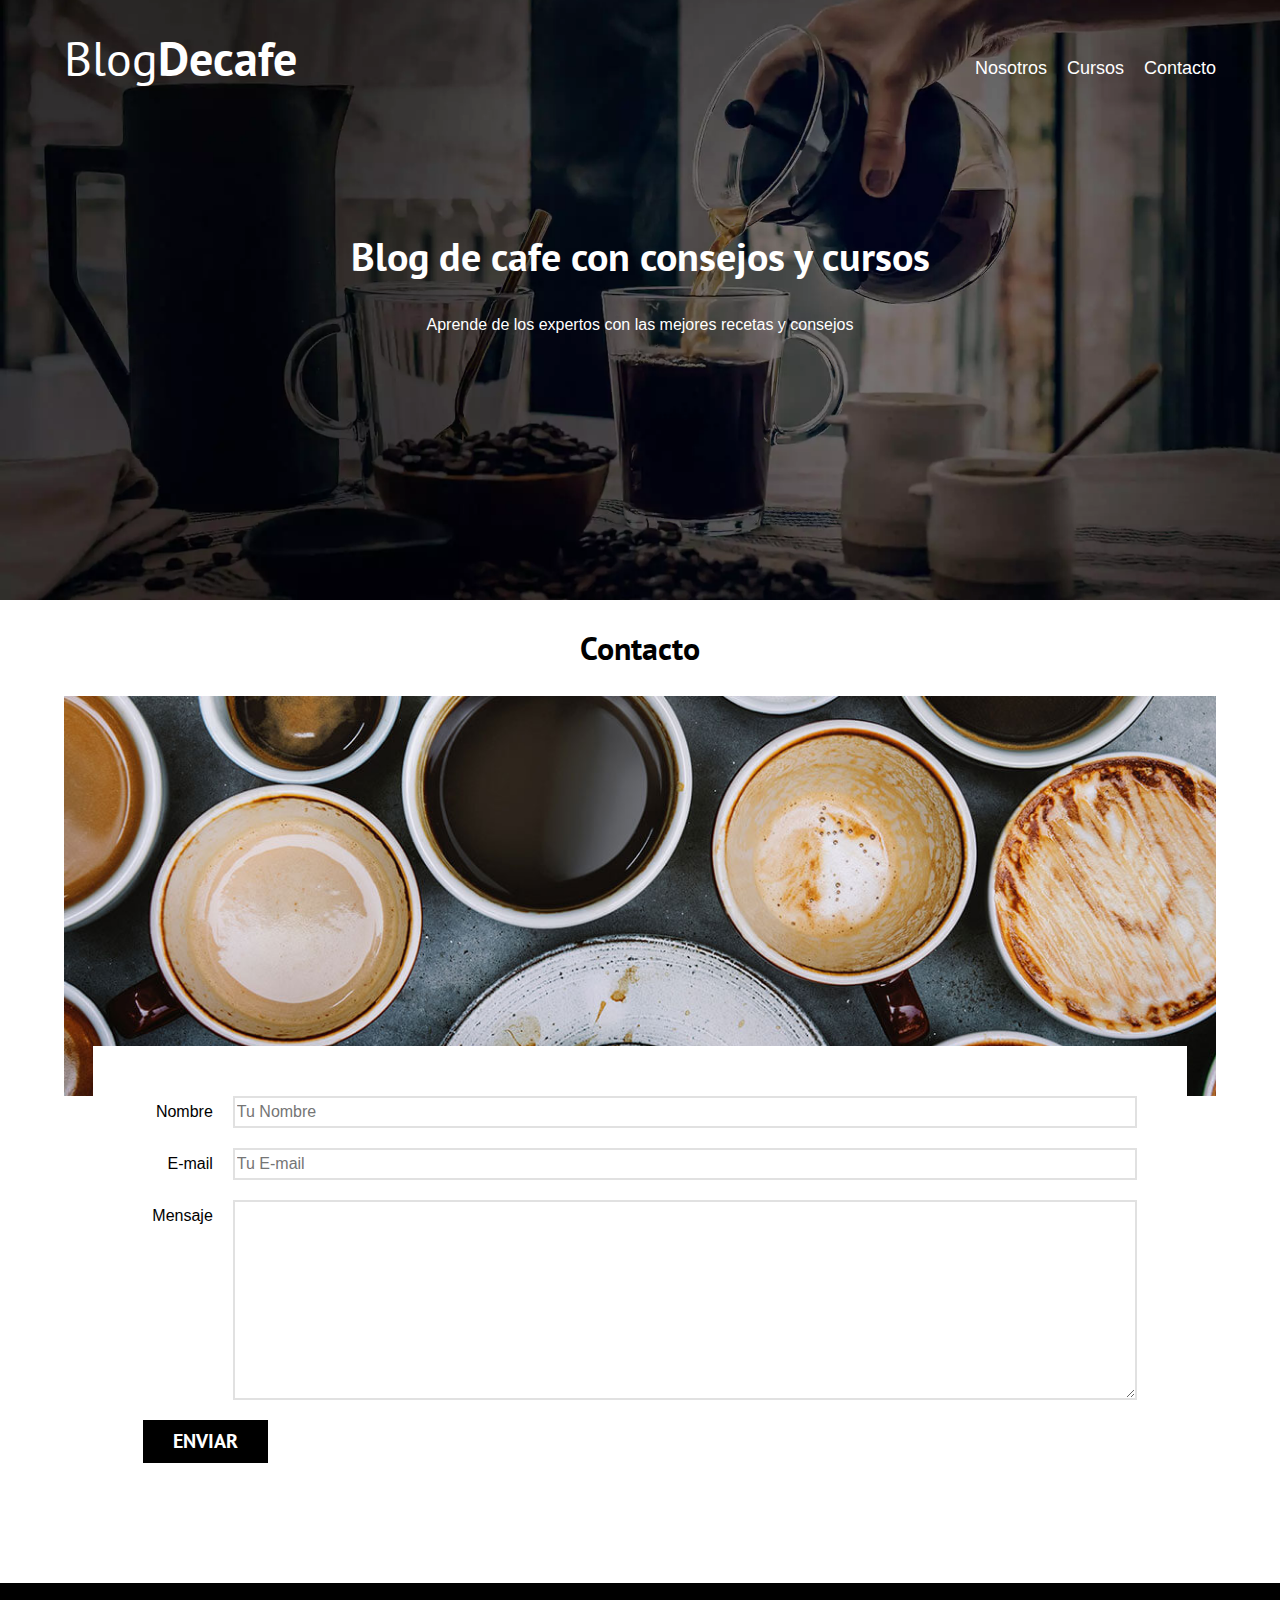
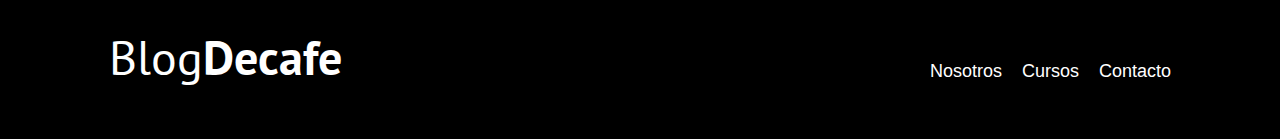
<file: contacto.html>
<!DOCTYPE html>
<html lang="en">
<head>
    <meta charset="UTF-8">
    <meta http-equiv="X-UA-Compatible" content="IE=edge">
    <meta name="viewport" content="width=device-width, initial-scale=1.0">
    <link rel="stylesheet" href="css/normalize.css">
    <link rel="preconnect" href="https://fonts.googleapis.com"><link rel="preconnect" href="https://fonts.gstatic.com" crossorigin><link href="https://fonts.googleapis.com/css2?family=PT+Sans:wght@400;700&family=Staatliches&display=swap" rel="stylesheet">
    <link rel="stylesheet" href="css/style.css">
    <title>Document</title>
</head>
<body>
    <header class="header">

        <div class="contenedor">
            <div class="barra">
                <a class="logo" href="index.html">
                    <h1 class="logo__nombre no-margin centrar-texto">Blog<span class="logo__bold">Decafe</span></h1>
                </a>
                <nav class="navegacion">
                    <a href="nosotros.html" class="navegacion__enlace">Nosotros</a>
                    <a href="cursos.html" class="navegacion__enlace">Cursos</a>
                    <a href="contacto.html" class="navegacion__enlace">Contacto</a>
                </nav>

            </div>
        </div>


        <div class="header__texto">
            <h2 class="no-marin">Blog de cafe con consejos y cursos</h2>
            <p class="no-margin">Aprende de los expertos con las mejores recetas y consejos</p>
        </div>
    </header>

        
    <main class="contenedor">
        <h3 class="centrar-texto">Contacto</h3>
        <div class="contacto-bg"></div>
        <form class="formulario">
            <div class="campo">
                <label class="campo__label" for="nombre">Nombre</label>
                <input class="campo__field" id="nombre" type="text" placeholder="Tu Nombre">
            </div>
            <div class="campo">
                <label class="campo__label" for="email">E-mail</label>
                <input class="campo__field" id="email" type="email" placeholder="Tu E-mail">
            </div>
            <div class="campo">
                <label class="campo__label" for="mensaje">Mensaje</label>
                <textarea class="campo__field campo__field--textarea" id="mensaje"></textarea>
            </div>

            <div class="campo">
                <input type="submit" value="Enviar" class="boton boton--primario">
            </div>
        </form>
        
    </main>

    
   <footer class="footer">
    <div class="contenedor">
        <div class="footer__info">
            <a class="logo" href="index.html">
                <h1 class="logo__nombre no-margin centrar-texto">Blog<span class="logo__bold">Decafe</span></h1>
            </a>

            <nav class="navegacion">
                <a href="nosotros.html" class="navegacion__enlace">Nosotros</a>
                <a href="cursos.html" class="navegacion__enlace">Cursos</a>
                <a href="contacto.html" class="navegacion__enlace">Contacto</a>
            </nav>
        </div>
    </div>
   </footer>


   <script src="js/modernizr.js"></script>
</body>
</html>
</file>
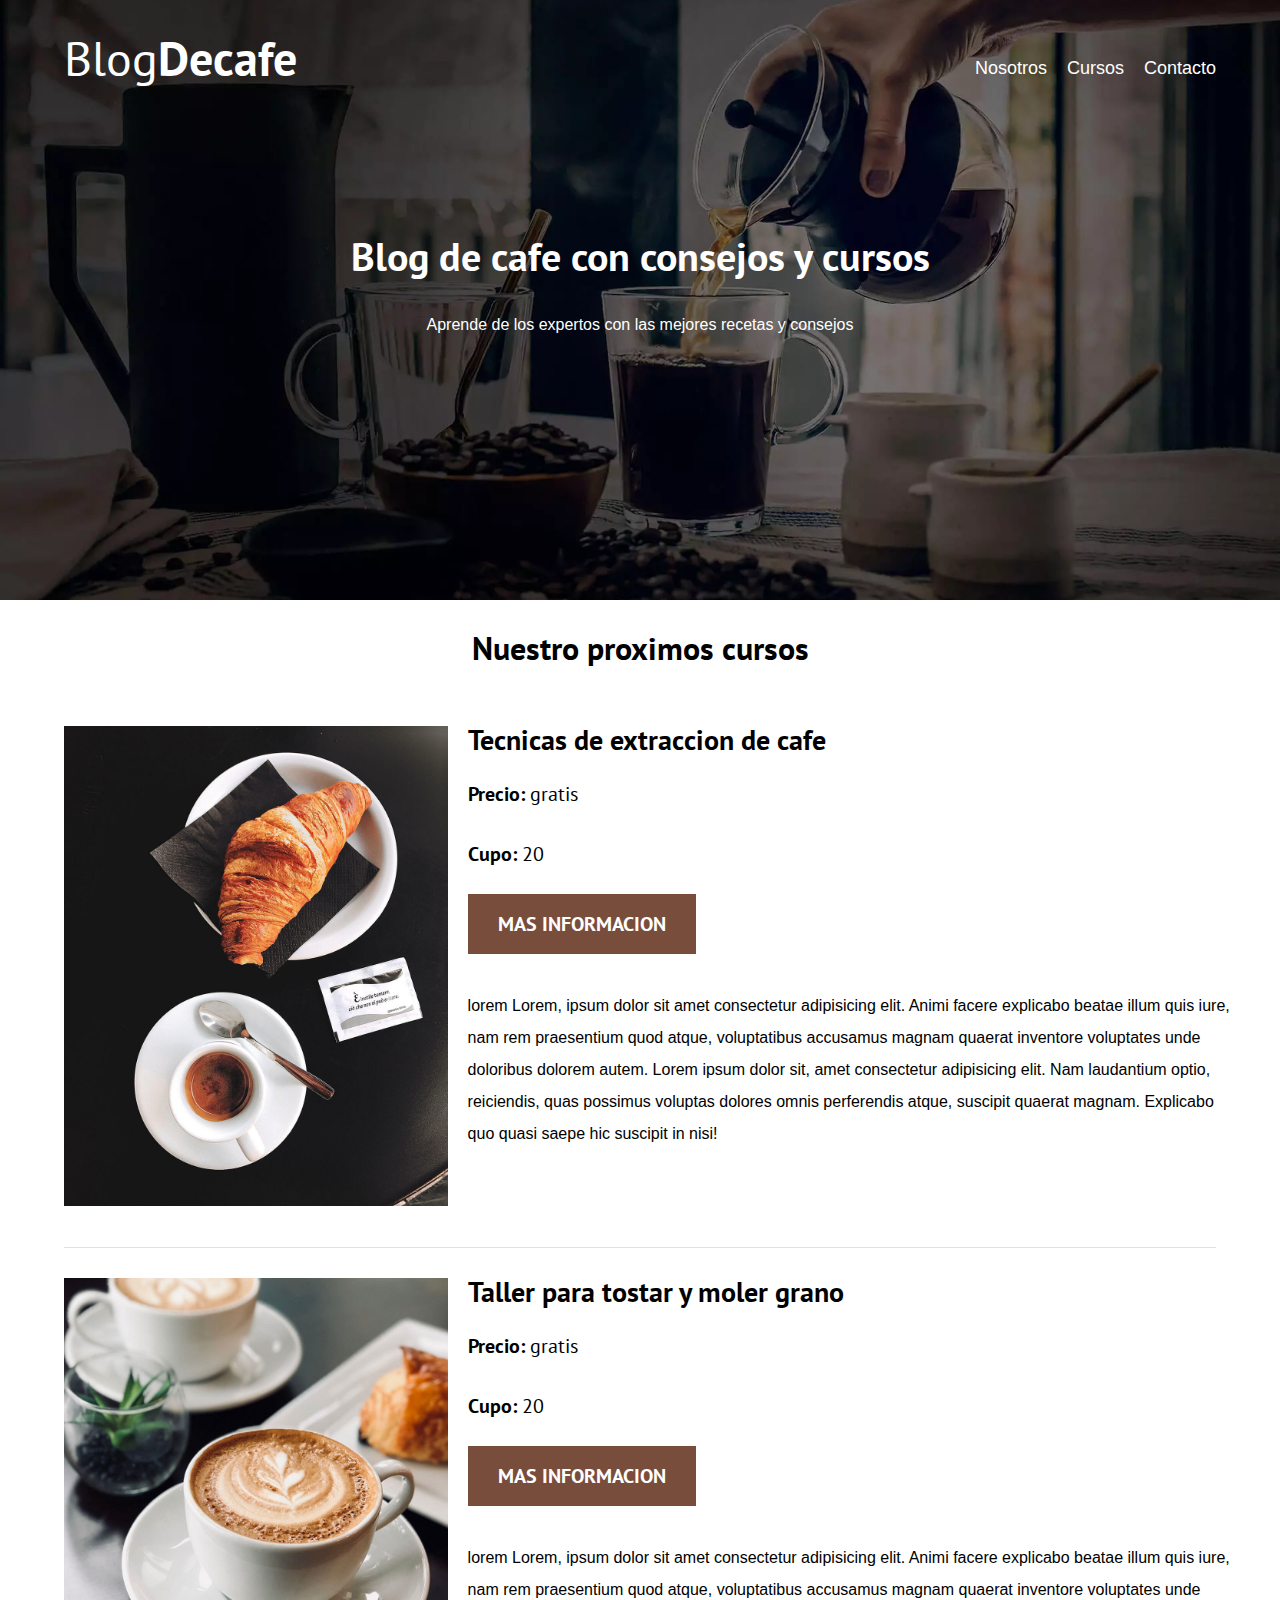
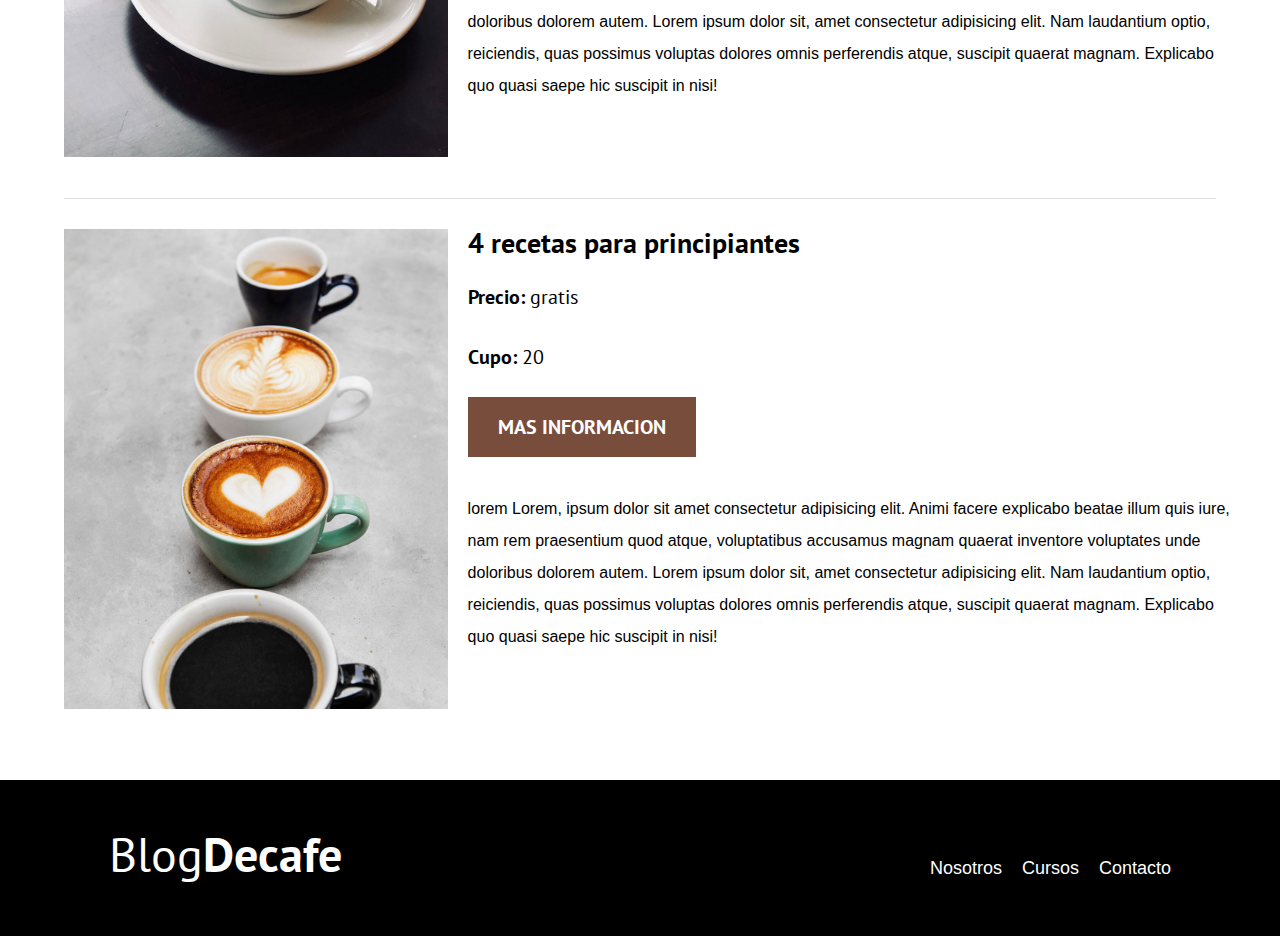
<file: cursos.html>
<!DOCTYPE html>
<html lang="en">
<head>
    <meta charset="UTF-8">
    <meta http-equiv="X-UA-Compatible" content="IE=edge">
    <meta name="viewport" content="width=device-width, initial-scale=1.0">
    <link rel="stylesheet" href="css/normalize.css">
    <link rel="preconnect" href="https://fonts.googleapis.com"><link rel="preconnect" href="https://fonts.gstatic.com" crossorigin><link href="https://fonts.googleapis.com/css2?family=PT+Sans:wght@400;700&family=Staatliches&display=swap" rel="stylesheet">
    <link rel="stylesheet" href="css/style.css">
    <title>Document</title>
</head>
<body>
    <header class="header">

        <div class="contenedor">
            <div class="barra">
                <a class="logo" href="index.html">
                    <h1 class="logo__nombre no-margin centrar-texto">Blog<span class="logo__bold">Decafe</span></h1>
                </a>
                <nav class="navegacion">
                    <a href="nosotros.html" class="navegacion__enlace">Nosotros</a>
                    <a href="cursos.html" class="navegacion__enlace">Cursos</a>
                    <a href="contacto.html" class="navegacion__enlace">Contacto</a>
                </nav>

            </div>
        </div>


        <div class="header__texto">
            <h2 class="no-marin">Blog de cafe con consejos y cursos</h2>
            <p class="no-margin">Aprende de los expertos con las mejores recetas y consejos</p>
        </div>
    </header>

        
    <main class="contenedor">
        <h3 class="centrar-texto">Nuestro proximos cursos</h3>

           
                <div class="curso">

                    <div class="curso__imagen">
                        <img loading="lazy" src="img/curso1.jpg" alt="imagen">
                    </div>  
                    <div class="curso__info">
                        <h4 class="no-margin">Tecnicas de extraccion de cafe</h4>
                        <p class="widget-curso__label">Precio: <span class="widget-curso__info">gratis</span></p>
                        <p class="widget-curso__label">Cupo: <span class="widget-curso__info">20</span></p>
                        <a href="entrada.html" class="boton boton--secundario" >Mas informacion</a>
                        <p class="curso__descripcion">lorem Lorem, ipsum dolor sit amet consectetur adipisicing elit. Animi facere explicabo beatae illum quis iure, nam rem praesentium quod atque, voluptatibus accusamus magnam quaerat inventore voluptates unde doloribus dolorem autem. Lorem ipsum dolor sit, amet consectetur adipisicing elit. Nam laudantium optio, reiciendis, quas possimus voluptas dolores omnis perferendis atque, suscipit quaerat magnam. Explicabo quo quasi saepe hic suscipit in nisi!</p>
                    </div>
                </div> 

                <div class="curso">

                    <div class="curso__imagen">
                        <img loading="lazy" src="img/curso2.jpg" alt="imagen">
                    </div>  
                    <div class="curso__info">
                        <h4 class="no-margin">Taller para tostar y moler grano</h4>
                        <p class="widget-curso__label">Precio: <span class="widget-curso__info">gratis</span></p>
                        <p class="widget-curso__label">Cupo: <span class="widget-curso__info">20</span></p>
                        <a href="entrada.html" class="boton boton--secundario" >Mas informacion</a>
                        <p class="curso__descripcion">lorem Lorem, ipsum dolor sit amet consectetur adipisicing elit. Animi facere explicabo beatae illum quis iure, nam rem praesentium quod atque, voluptatibus accusamus magnam quaerat inventore voluptates unde doloribus dolorem autem. Lorem ipsum dolor sit, amet consectetur adipisicing elit. Nam laudantium optio, reiciendis, quas possimus voluptas dolores omnis perferendis atque, suscipit quaerat magnam. Explicabo quo quasi saepe hic suscipit in nisi!</p>
                    </div>
                </div> 

                <div class="curso">

                    <div class="curso__imagen">
                        <img loading="lazy" src="img/curso3.jpg" alt="imagen">
                    </div>  
                    <div class="curso__info">
                        <h4 class="no-margin">4 recetas para principiantes</h4>
                        <p class="widget-curso__label">Precio: <span class="widget-curso__info">gratis</span></p>
                        <p class="widget-curso__label">Cupo: <span class="widget-curso__info">20</span></p>
                        <a href="entrada.html" class="boton boton--secundario" >Mas informacion</a>
                        <p class="curso__descripcion">lorem Lorem, ipsum dolor sit amet consectetur adipisicing elit. Animi facere explicabo beatae illum quis iure, nam rem praesentium quod atque, voluptatibus accusamus magnam quaerat inventore voluptates unde doloribus dolorem autem. Lorem ipsum dolor sit, amet consectetur adipisicing elit. Nam laudantium optio, reiciendis, quas possimus voluptas dolores omnis perferendis atque, suscipit quaerat magnam. Explicabo quo quasi saepe hic suscipit in nisi!</p>
                    </div>
                </div> 

    </main>

    
   <footer class="footer">
    <div class="contenedor">
        <div class="footer__info">
            <a class="logo" href="index.html">
                <h1 class="logo__nombre no-margin centrar-texto">Blog<span class="logo__bold">Decafe</span></h1>
            </a>

            <nav class="navegacion">
                <a href="nosotros.html" class="navegacion__enlace">Nosotros</a>
                <a href="cursos.html" class="navegacion__enlace">Cursos</a>
                <a href="contacto.html" class="navegacion__enlace">Contacto</a>
            </nav>
        </div>
    </div>
   </footer>


   <script src="js/modernizr.js"></script>
</body>
</html>
</file>
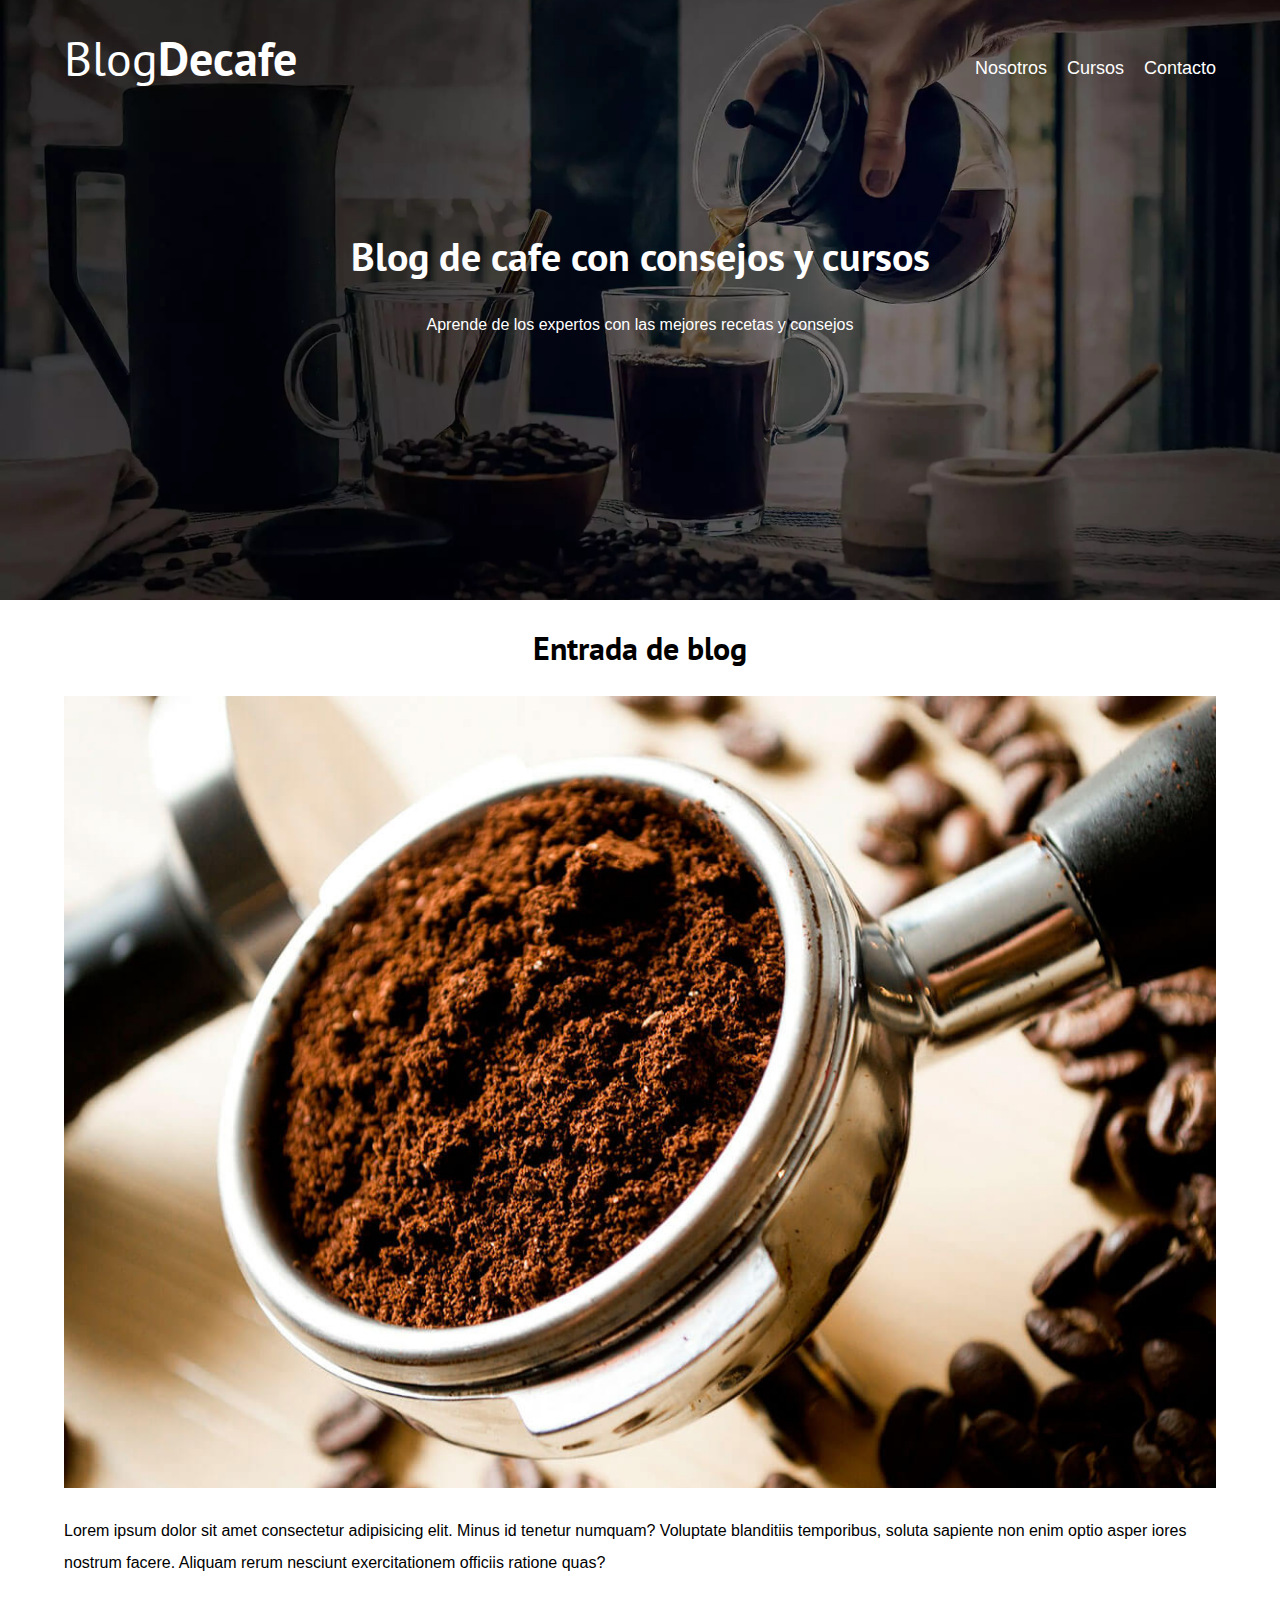
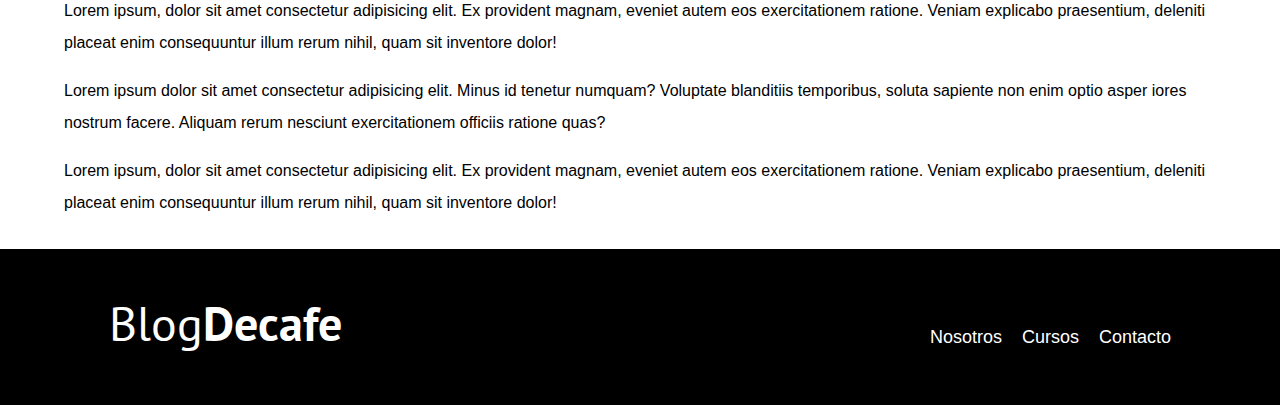
<file: entrada_de_blog1.html>
<!DOCTYPE html>
<html lang="en">
<head>
    <meta charset="UTF-8">
    <meta http-equiv="X-UA-Compatible" content="IE=edge">
    <meta name="viewport" content="width=device-width, initial-scale=1.0">
    <link rel="stylesheet" href="css/normalize.css">
    <link rel="preconnect" href="https://fonts.googleapis.com"><link rel="preconnect" href="https://fonts.gstatic.com" crossorigin><link href="https://fonts.googleapis.com/css2?family=PT+Sans:wght@400;700&family=Staatliches&display=swap" rel="stylesheet">
    <link rel="stylesheet" href="css/style.css">
    <title>Document</title>
</head>
<body>
    <header class="header">

        <div class="contenedor">
            <div class="barra">
                <a class="logo" href="index.html">
                    <h1 class="logo__nombre no-margin centrar-texto">Blog<span class="logo__bold">Decafe</span></h1>
                </a>
                <nav class="navegacion">
                    <a href="nosotros.html" class="navegacion__enlace">Nosotros</a>
                    <a href="#" class="navegacion__enlace">Cursos</a>
                    <a href="#" class="navegacion__enlace">Contacto</a>
                </nav>

            </div>
        </div>


        <div class="header__texto">
            <h2 class="no-marin">Blog de cafe con consejos y cursos</h2>
            <p class="no-margin">Aprende de los expertos con las mejores recetas y consejos</p>
        </div>
    </header>

        
    <main class="contenedor">
        <h3 class="centrar-texto">Entrada de blog</h3>

            <div class="entrada__imagen">
                <img src="img/blog1.jpg" alt="iamgen">
            </div>
                <p class="entrada__texto">  Lorem ipsum dolor sit amet consectetur adipisicing elit. Minus id tenetur numquam? Voluptate blanditiis temporibus, soluta sapiente non enim optio asper
            iores nostrum facere. Aliquam rerum nesciunt exercitationem officiis ratione quas?</p>
            <p>Lorem ipsum, dolor sit amet consectetur adipisicing elit. Ex provident magnam, eveniet autem eos exercitationem ratione. Veniam explicabo praesentium, deleniti placeat enim consequuntur illum rerum nihil, quam sit inventore dolor!</p>
            <p class="entrada__texto">  Lorem ipsum dolor sit amet consectetur adipisicing elit. Minus id tenetur numquam? Voluptate blanditiis temporibus, soluta sapiente non enim optio asper
                iores nostrum facere. Aliquam rerum nesciunt exercitationem officiis ratione quas?</p>
                <p>Lorem ipsum, dolor sit amet consectetur adipisicing elit. Ex provident magnam, eveniet autem eos exercitationem ratione. Veniam explicabo praesentium, deleniti placeat enim consequuntur illum rerum nihil, quam sit inventore dolor!</p>
    
    </main>

    
   <footer class="footer">
    <div class="contenedor">
        <div class="footer__info">
            <a class="logo" href="index.html">
                <h1 class="logo__nombre no-margin centrar-texto">Blog<span class="logo__bold">Decafe</span></h1>
            </a>

            <nav class="navegacion">
                <a href="nosotros.html" class="navegacion__enlace">Nosotros</a>
                <a href="#" class="navegacion__enlace">Cursos</a>
                <a href="#" class="navegacion__enlace">Contacto</a>
            </nav>
        </div>
    </div>
   </footer>


   <script src="js/modernizr.js"></script>
</body>
</html>
</file>
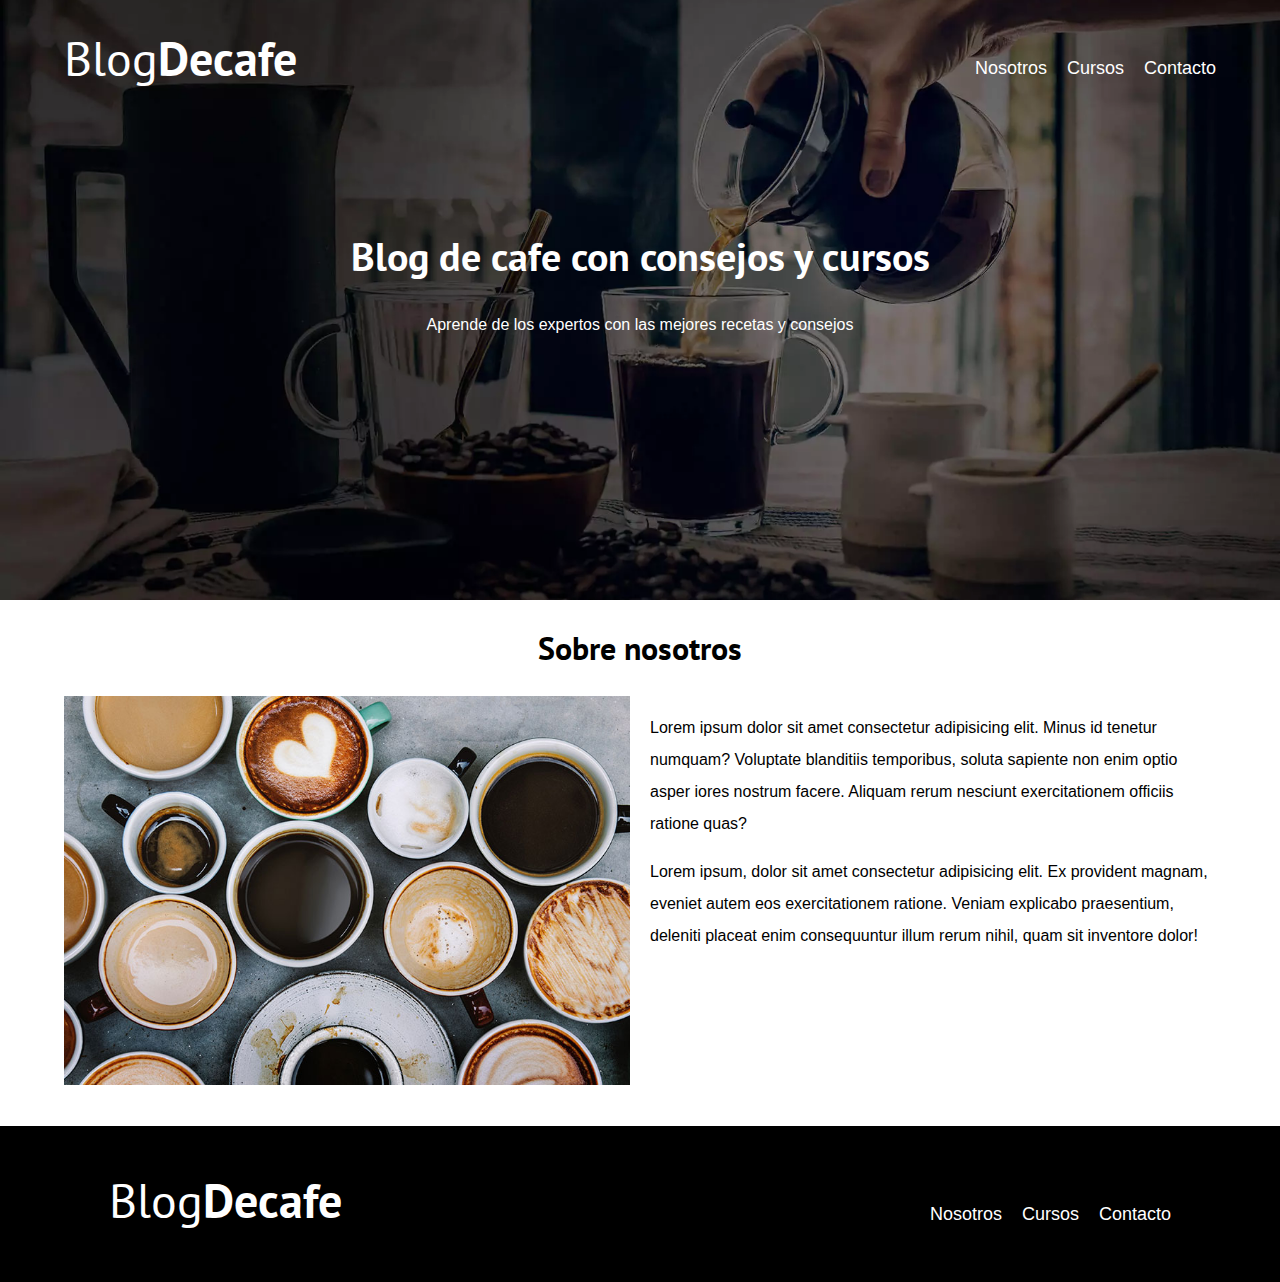
<file: nosotros.html>
<!DOCTYPE html>
<html lang="en">
<head>
    <meta charset="UTF-8">
    <meta http-equiv="X-UA-Compatible" content="IE=edge">
    <meta name="viewport" content="width=device-width, initial-scale=1.0">
    <link rel="stylesheet" href="css/normalize.css">
    <link rel="preconnect" href="https://fonts.googleapis.com"><link rel="preconnect" href="https://fonts.gstatic.com" crossorigin><link href="https://fonts.googleapis.com/css2?family=PT+Sans:wght@400;700&family=Staatliches&display=swap" rel="stylesheet">
    <link rel="stylesheet" href="css/style.css">
    <title>Document</title>
</head>
<body>
    <header class="header">

        <div class="contenedor">
            <div class="barra">
                <a class="logo" href="index.html">
                    <h1 class="logo__nombre no-margin centrar-texto">Blog<span class="logo__bold">Decafe</span></h1>
                </a>
                <nav class="navegacion">
                    <a href="nosotros.html" class="navegacion__enlace">Nosotros</a>
                    <a href="cursos.html" class="navegacion__enlace">Cursos</a>
                    <a href="contacto.html" class="navegacion__enlace">Contacto</a>
                </nav>

            </div>
        </div>


        <div class="header__texto">
            <h2 class="no-marin">Blog de cafe con consejos y cursos</h2>
            <p class="no-margin">Aprende de los expertos con las mejores recetas y consejos</p>
        </div>
    </header>

        
    <main class="contenedor">
        <h3 class="centrar-texto">Sobre nosotros</h3>
        <div class="sobre-nosotros">
            <div class="sobre-nosotros__imagen">
                <img src="img/nosotros.jpg" alt="iamgen">
            </div>
            <div class="sobre-nosotros__texto">
                <p>  Lorem ipsum dolor sit amet consectetur adipisicing elit. Minus id tenetur numquam? Voluptate blanditiis temporibus, soluta sapiente non enim optio asper
            iores nostrum facere. Aliquam rerum nesciunt exercitationem officiis ratione quas?</p>
            <p>Lorem ipsum, dolor sit amet consectetur adipisicing elit. Ex provident magnam, eveniet autem eos exercitationem ratione. Veniam explicabo praesentium, deleniti placeat enim consequuntur illum rerum nihil, quam sit inventore dolor!</p>
            </div>
        </div>
    </main>

    
   <footer class="footer">
    <div class="contenedor">
        <div class="footer__info">
            <a class="logo" href="index.html">
                <h1 class="logo__nombre no-margin centrar-texto">Blog<span class="logo__bold">Decafe</span></h1>
            </a>

            <nav class="navegacion">
                <a href="nosotros.html" class="navegacion__enlace">Nosotros</a>
                <a href="cursos.html" class="navegacion__enlace">Cursos</a>
                <a href="contacto.html" class="navegacion__enlace">Contacto</a>
            </nav>
        </div>
    </div>
   </footer>


   <script src="js/modernizr.js"></script>
</body>
</html>
</file>
<file: css/style.css>
:root{
    --funenteHeading: 'pt sans', sans-serif;
    --fuenteParrafos: 'open sans', sans-serif;

    --primario: #784d3c;
    --gris: #e1e1e1;
    --blanco: #fff;
    --negro: #000; 
}

html{
    box-sizing: border-box;
    font-size: 62.5%;
}

*, *:before, *:after {
    box-sizing: inherit;
  }

  body{
    font-family: var(--fuenteParrafos);
    font-size: 1.6rem;
    line-height: 2;
  }

  .contenedor{
    max-width: 120rem;
    width: 90%;
    margin: 0 auto;
  }

  a{
    text-decoration: none;
  }

  h1, h2, h3, h4{
    font-family: var(--funenteHeading);
    line-height: 1;
  }
  h1{
    font-size: 4.8rem;
  }
  h2{
    font-size: 4rem;
  }
  h3{
    font-size: 3.2rem;
  }
  h4{
    font-size: 2.8rem;
  }

  img{
    max-width: 100%;
  }

  .no-margin{
    margin: 0;
  }

  .no-padding{
    padding: 0;
  }

  .centrar-texto{
    text-align: center;
  }

  /** header **/
  .webp .header{
    background-image: url(../img/banner.webp);
  }
  .no-webp .header{
    background-image: url(../img/banner.jpg);
  }
  .header{
    height: 60rem;
    background-size: cover;
    background-repeat: no-repeat;
    background-position: center center;
  }

  .header__texto{
    text-align: center;
    color: var(--blanco);
    margin-top: 5rem;
  }
  @media (min-width: 768px) {
     .header__texto{
        margin-top: 15rem;
     }
  }
@media (min-width: 768px) {
    .barra{
        display: flex;
        justify-content: space-between;
        align-items: center;
      }
}

.barra{
  padding-top: 3rem;
}

.logo{
color: var(--blanco);
}

.logo__nombre{
font-weight: 400;
}

.logo__bold{
    font-weight: 700;
}

.navegacion__enlace{
    display: block;
    text-align: center;
    font-size: 1.8rem;
    color: var(--blanco);
}
  @media (min-width: 768px) {
     .navegacion{
        display: flex;
        gap: 2rem;
     }
  }

  /** contenido principal **/
 

  @media (min-width: 768px) {
    .contenido-principal{
      display: grid;
      grid-template-columns: 2fr 1fr;
      column-gap: 4rem;
      
    }
  }


  /** articulos **/

  .entrada{
    border-bottom: 1px solid var(--gris);
    margin-bottom: 2rem;
  }
  .entrada:last-of-type{
    border: none;
    margin-bottom: 0;
  }
  .boton{
    display: block;
    font-family: var(--funenteHeading);
    color: var(--blanco);
    text-align: center;
    padding: 1rem 3rem;
    font-size: 2rem;
    text-transform: uppercase;
    font-weight: 700;
    margin-bottom: 2rem;
    border: none;
  }

  .boton:hover{
    cursor: pointer;
  }

  @media (min-width: 768px) {
     .boton{
      display: inline-block;
     }
  }

  .boton--primario{
    background-color: var(--negro);
  }

/** Cursos **/
  .boton--secundario{
    background-color: var(--primario);
  }

  .cursos{
    list-style: none;
  }
  .widget-curso{
    border-bottom: 1px solid var(--gris);
    margin-bottom: 2rem;
  }
  .widget-curso:last-of-type{
    border: none;
    margin-bottom: 0;
  }

  .widget-curso__label{
    font-family: var(--funenteHeading);
    font-weight: 700;
    font-size: 2rem;
  }

  .widget-curso__info{
    font-weight: 400;
  }


  /** footer **/

.footer{
  background-color: var(--negro);
  padding: 5rem;
  margin-top: 3rem;
}

.footer__info{
  display: block; 
}
.navegacion{
  padding-top: 2rem;
}


@media (min-width: 768px) {
   .footer__info{
    display: flex;
    justify-content: space-between;
  
   }
}

/** sobre nosotros **/

@media (min-width: 768px) {
   .sobre-nosotros{
    display: grid;
    grid-template-columns: 1fr 1fr;
    column-gap: 2rem;
   }
}

/** cursos **/

.curso{
  padding: 3rem 0;
  border-bottom: 1px solid var(--gris);
}
@media (min-width: 768px) {

  .curso{
    display: grid;
    grid-template-columns: 33.3% 66.6%;
    column-gap: 2rem;
  }
   
}
.curso:last-of-type{
  border-bottom: none;
}

/** contacto **/

.contacto-bg{
  background-image: url(../img/contacto.jpg);
  height: 40rem;
  background-size: cover;
  background-repeat: no-repeat;
}

/** Contacto **/

.formulario{
  background-color: var(--blanco);
  margin: -5rem auto 0 auto;
  width: 95%;
  padding: 5rem;
}

.campo{
  display: flex;
  margin-bottom: 2rem;
  
}

.campo__label{
  flex: 0 0 9rem;
  text-align: right;
  padding-right: 2rem;
}

.campo__field{
  flex: 1;
  border: 2px solid var(--gris);
}

.campo__field--textarea{
  height: 20rem;

}
</file>
